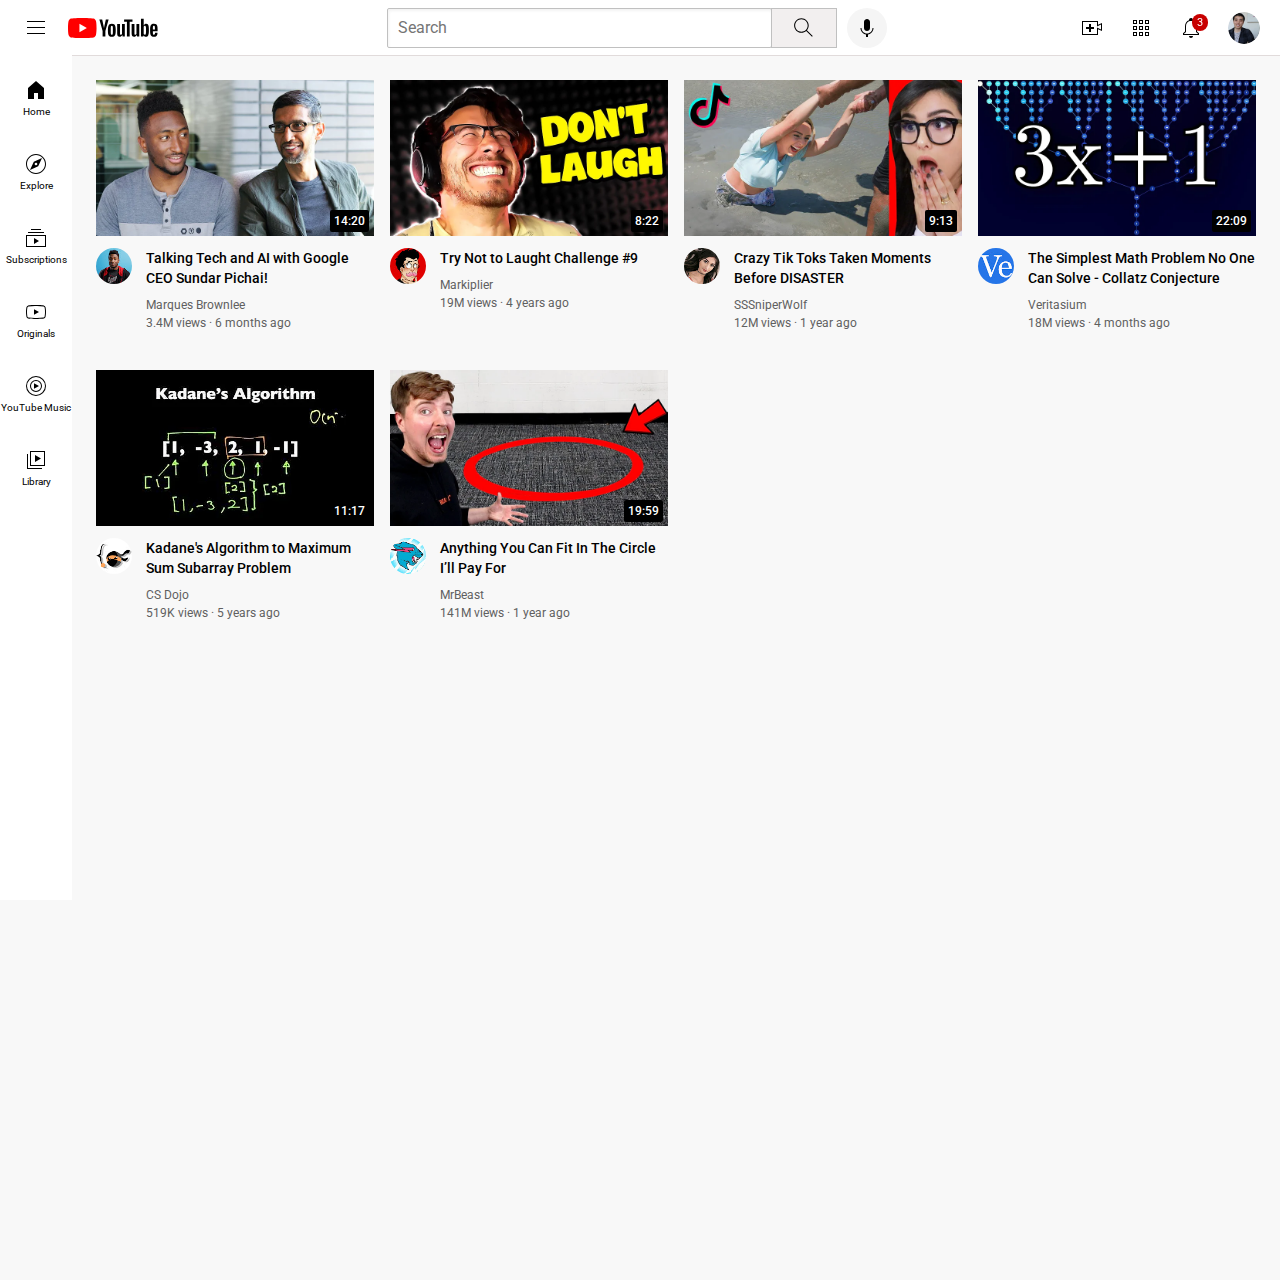
<file: index.html>
<!DOCTYPE html>
<html>
  <head>
    <title>
      Youtube.com Clone
    </title>
    <link rel="preconnect" href="https://fonts.googleapis.com">
    <link rel="preconnect" href="https://fonts.gstatic.com" crossorigin>
    <link href="https://fonts.googleapis.com/css2?family=Roboto:wght@400;500;700&display=swap" 
      rel="stylesheet">
    
    <link rel="stylesheet" href="styles/header.css">
    <link rel="stylesheet" href="styles/general.css">
    <link rel="stylesheet" href="styles/video.css">
    <link rel="stylesheet" href="styles/sidebar.css">
  </head>

  <body>
    <div class="header">
      <div class="left-section">
        <img class="hamburger-menu" src="icons/hamburger-menu.svg">
        <img class="youtube-logo" src="icons/youtube-logo.svg">
      </div>

      <div class="middle-section">
        <input class="search-bar" type="text" placeholder="Search">
        <button class="search-button">
          <img class="search-icon" src="icons/search.svg">
          <div class="tooltip">
            Search
          </div>
        </button>
        <button class="voice-search-button">
          <img class="voice-search-icon" src="icons/voice-search-icon.svg">
          <div class="tooltip">
            Search with your voice
          </div>
        </button>
      </div>
     
      <div class="right-section">
        <div class="upload-icon-container">
          <img class="upload-icon" src="icons/upload.svg">
          <div class="tooltip">
            Create
          </div>
        </div>

       <div class="youtube-apps-container">
        <img class="youtube-apps-icon" src="icons/youtube-apps.svg">
          <div class="tooltip">
            YouTube apps
          </div>
       </div>

        <div class="notifications-container">
          <img class="notifications-icon" src="icons/notifications.svg">
          <div class="notifications-count"> 3</div>
          <div class="tooltip">
            Notifications
          </div>
        </div>
        <img class="current-user-picture" src="channel-pictures/my-channel.jpeg">
        
      </div>
    </div>

    <div class="sidebar">
      <div class="sidebar-link">
        <img src="icons/home.svg">
        <div>
          Home
        </div>
      </div>
      <div class="sidebar-link">
        <img src="icons/explore.svg">
        <div>
          Explore
        </div>
      </div>
      <div class="sidebar-link">
        <img src="icons/subscriptions.svg">
        <div>
          Subscriptions
        </div>
      </div>
      <div class="sidebar-link">
        <img src="icons/originals.svg">
        <div>
          Originals
        </div>
      </div>
      <div class="sidebar-link">
        <img src="icons/youtube-music.svg">
        <div>
          YouTube Music
        </div>
      </div>
      <div class="sidebar-link">
        <img src="icons/library.svg">
        <div>
          Library
        </div>
      </div>
      </div>

    <div class="video-grid">
      <div class="video-preview">
        <div class="thumbnail-row">
          <a href="https://youtu.be/n2RNcPRtAiY?si=ewPXz3p_4XnxcHWL" 
              target="_blank" class="video-picture-link">
          <img class="thumbnail" src="thumbnails/thumbnail-1.webp">
          </a>
          <div class="video-time">14:20</div>
        </div>
  
        <div class="video-info-grid">
          <div class="channel-picture">
            <img class="profile-picture" src="channel-pictures/channel-1.jpeg">
          </div>
          <div class="video-info">
            
            <p class="video-title">
              Talking Tech and AI with Google CEO Sundar Pichai!
            </p>
            <p class="video-author">
              Marques Brownlee
            </p>
            <p class="video-stats">
              3.4M views &#183; 6 months ago
            </p>
          </div>
        </div>  
      </div>
  
  
      <div class="video-preview">
        <div class="thumbnail-row">
          <a href="https://youtu.be/mP0RAo9SKZk?si=5ah9G_JJBovu45-G" 
            target="_blank" class="video-picture-link">
            <img class="thumbnail" src="thumbnails/thumbnail-2.webp">
          </a>
          <div class="video-time">8:22</div>
        </div>
        <div class="video-info-grid">
          <div class="channel-picture">
            <img class="profile-picture" src="channel-pictures/channel-2.jpeg">
          </div>
  
          <div class="video-info">
            <p class="video-title">
              Try Not to Laught Challenge #9
            </p>
            <p class="video-author">
              Markiplier
            </p>
            <p class="video-stats">
              19M views &#183; 4 years ago
            </p>
          </div>
        </div>     
      </div>
  
      <div class="video-preview">
        <div class="thumbnail-row">
          <a href="https://youtu.be/FgjPQQeTh1w?si=wrQFqw3qOmOFI6pI"
            target="_blank" class="video-picture-link">
            <img class="thumbnail" src="thumbnails/thumbnail-3.webp">
          </a>
          <div class="video-time">9:13</div>
        </div>
  
        <div class="video-info-grid">
          <div class="channel-picture">
            <img class="profile-picture" src="channel-pictures/channel-3.jpeg">
          </div>
          <div class="video-info">
            <p class="video-title">
              Crazy Tik Toks Taken Moments Before DISASTER
            </p>
            <p class="video-author">
              SSSniperWolf
            </p>
            <p class="video-stats">
              12M views &#183; 1 year ago
            </p>
          </div>
        </div>  
      </div>
  
  
      <div class="video-preview">
        <div class="thumbnail-row">
          <a href="https://youtu.be/094y1Z2wpJg?si=TpKQkYhmkhCFFf01"
            target="_blank" class="video-picture-link">
            <img class="thumbnail" src="thumbnails/thumbnail-4.webp">
          </a>
          <div class="video-time">22:09</div>
        </div>
        <div class="video-info-grid">
          <div class="channel-picture">
            <img class="profile-picture" src="channel-pictures/channel-4.jpeg">
          </div>
  
          <div class="video-info">
            <p class="video-title">
              The Simplest Math Problem No One Can Solve - Collatz Conjecture
            </p>
            <p class="video-author">
              Veritasium
            </p>
            <p class="video-stats">
              18M views &#183; 4 months ago
            </p>
          </div>
        </div>     
      </div>
  
      <div class="video-preview">
        <div class="thumbnail-row">
          <a href="https://youtu.be/86CQq3pKSUw?si=NeDWpzf1h6zNZZaP"
            target="_blank" class="video-picture-link">
            <img class="thumbnail" src="thumbnails/thumbnail-5.webp">
          </a>
          <div class="video-time">11:17</div>
        </div>
  
        <div class="video-info-grid">
          <div class="channel-picture">
            <img class="profile-picture" src="channel-pictures/channel-5.jpeg">
          </div>
          <div class="video-info">
            <p class="video-title">
              Kadane's Algorithm to Maximum Sum Subarray Problem
            </p>
            <p class="video-author">
              CS Dojo
            </p>
            <p class="video-stats">
              519K views &#183; 5 years ago
            </p>
          </div>
        </div>  
      </div>
  
      <div class="video-preview">
        <div class="thumbnail-row">
          <a href="https://youtu.be/yXWw0_UfSFg?si=w76xKsN-SnXtivvI"
            target="_blank" class="video-picture-link">
            <img class="thumbnail" src="thumbnails/thumbnail-6.webp">
          </a>
          <div class="video-time">19:59</div>
        </div>
        <div class="video-info-grid">
          <div class="channel-picture">
            <img class="profile-picture" src="channel-pictures/channel-6.jpeg">
          </div>
  
          <div class="video-info">
            <p class="video-title">
             Anything You Can Fit In The Circle I’ll Pay For
            </p>
            <p class="video-author">
              MrBeast
            </p>
            <p class="video-stats">
              141M views &#183; 1 year ago
            </p>
          </div>
        </div>     
      </div>
    </div>
  </body>
</html>
</file>
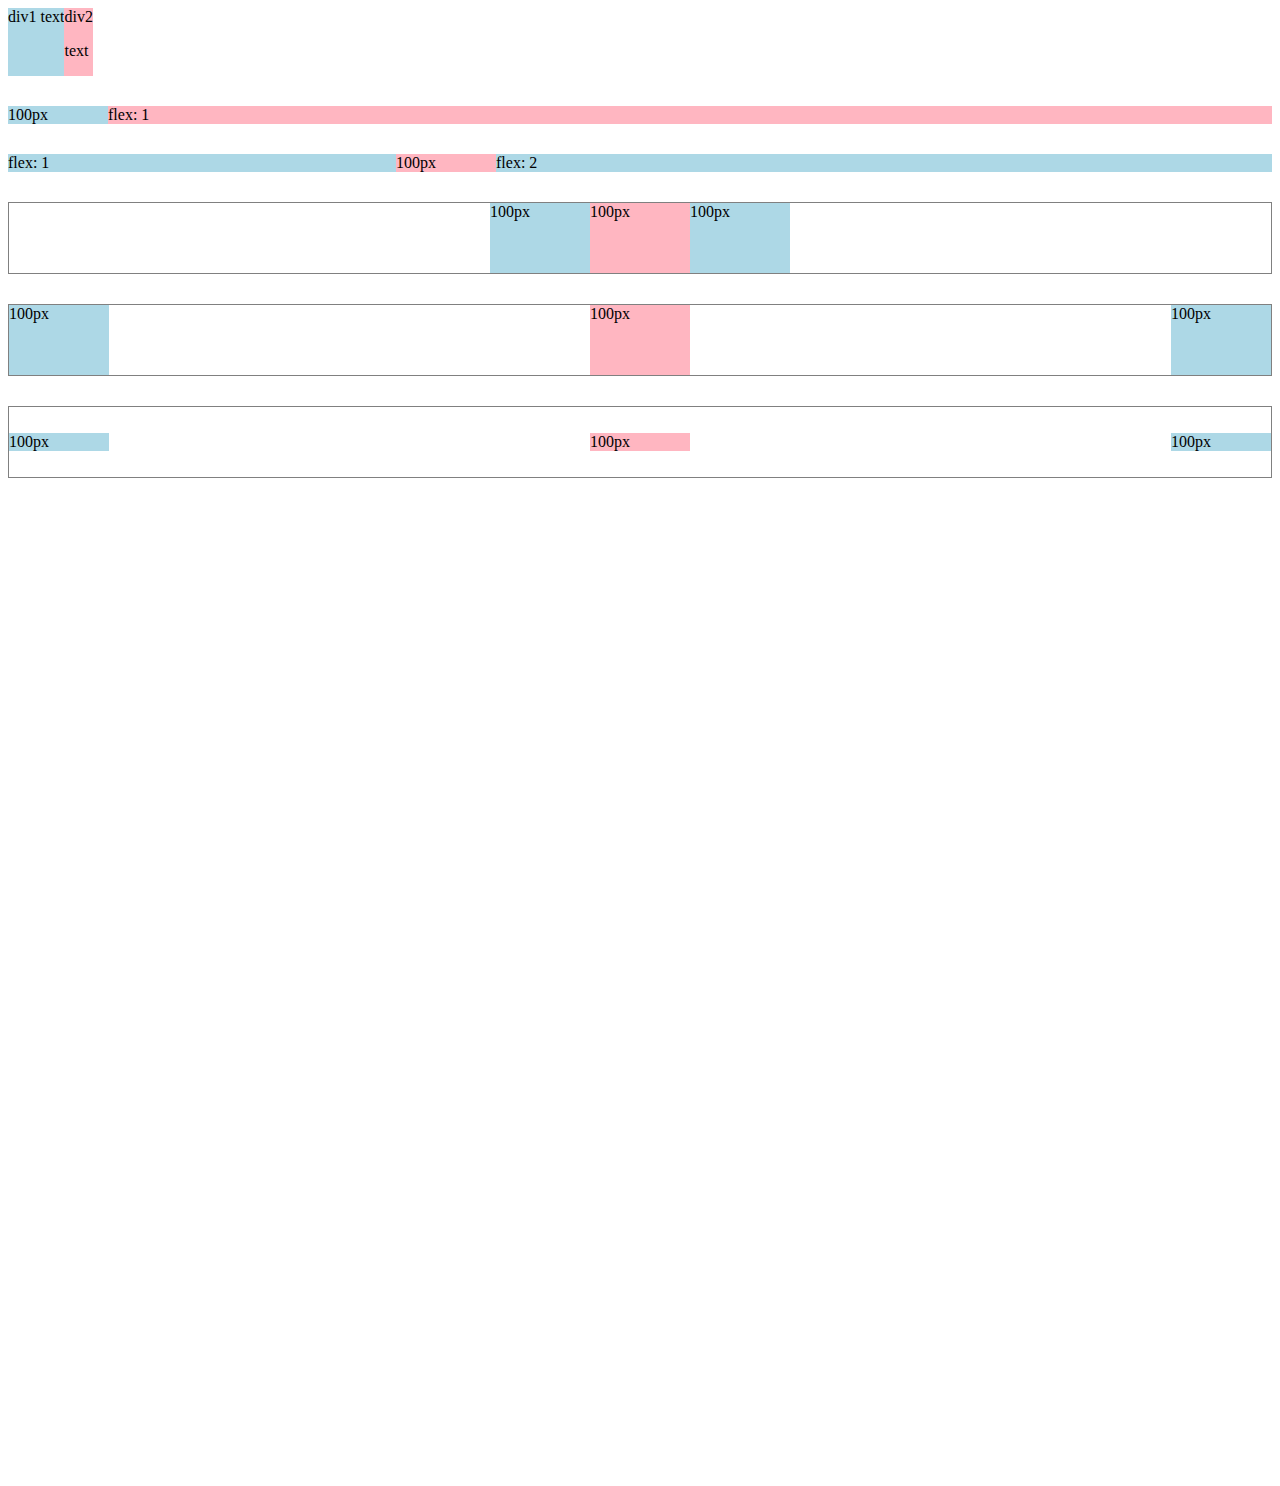
<file: icons/flexbox.html>
<!DOCTYPE html>
<html>
  <head>
    <title>
      Flexbox Practice
    </title>
  </head>

  <body style="padding-bottom: 1000px;">
    <div style="display: flex;
        flex-direction: row;">
      <div style="background-color:  lightblue;">
        div1 text
      </div>

      <div style="background-color: lightpink;">
        div2 <p> text</p>
      </div>

    </div>


    <div style="display: flex;
        margin-top: 30px;
        flex-direction: row;">
      <div style="background-color:  lightblue;
        width: 100px;">
       100px
      </div>

      <div style="background-color: lightpink;
        flex: 1;">
        flex: 1
      </div>

    </div>

    <div style="display: flex;
      margin-top: 30px;
      flex-direction: row;">

      <div style="background-color: lightblue;
        flex: 1;">
        flex: 1
      </div>

      <div style="background-color:  lightpink;
      width: 100px;">
      100px
    </div>

      <div style="background-color:  lightblue;
        flex:2;">
        flex: 2
      </div>

  </div>



  <div style="display: flex;
      border-width: 1px;
      border-color: gray;
      border-style: solid;
      height: 70px;
      margin-top: 30px;
      flex-direction: row;
      justify-content: center;">

      <div style="background-color: lightblue;
        width: 100px;">
        100px
      </div>

      <div style="background-color:  lightpink;
      width: 100px;">
      100px
    </div>

      <div style="background-color:  lightblue;
        width: 100px;">
        100px
      </div>
  </div>



  <div style="display: flex;
      border-width: 1px;
      border-color: gray;
      border-style: solid;
      height: 70px;
      margin-top: 30px;
      flex-direction: row;
      justify-content: space-between;">

      <div style="background-color: lightblue;
        width: 100px;">
        100px
      </div>

      <div style="background-color:  lightpink;
      width: 100px;">
      100px
    </div>

      <div style="background-color:  lightblue;
        width: 100px;">
        100px
      </div>
  </div>


  <div style="display: flex;
      border-width: 1px;
      border-color: gray;
      border-style: solid;
      height: 70px;
      margin-top: 30px;
      flex-direction: row;
      justify-content: space-between;
      align-items: center;">

      <div style="background-color: lightblue;
        width: 100px;">
        100px
      </div>

      <div style="background-color:  lightpink;
        width: 100px;">
        100px
      </div>

      <div style="background-color:  lightblue;
        width: 100px;">
        100px
      </div>
  </div>
  </body>
</html>
</file>
<file: styles/header.css>
.header {
  height: 55px;
  display: flex;
  flex-direction: row;
  justify-content: space-between;

  position: fixed;
  top: 0;
  left: 0;
  right: 0;
  z-index: 100;

  background-color: white;
  border-bottom-width: 1px;
  border-bottom-style: solid;
  border-bottom-color: rgb(225, 219, 219);
}

.left-section {
  display: flex;
  align-items: center;
}

.hamburger-menu {
  height: 24px;
  margin-left: 24px;
  margin-right: 20px;
}

.youtube-logo {
  height: 20px;
}

.middle-section {
  flex: 1;
  margin-left: 70px;
  margin-right: 35px;
  max-width: 500px;
  display: flex;
  align-items: center;
}

.search-bar {
  flex: 1;
  height: 36px;
  padding-left: 10px;
  font-size: 16px;
  border-width: 1px;
  border-style: solid;
  border-color: rgb(192, 192, 192);
  border-radius: 2px;
  box-shadow: inset 1px 2px 3px rgba(0,0,0,0.05);
  width: 0;
}

.search-bar::placeholder {
  font-family: Roboto, Arial;
  font-size: 16px;
}

.search-button {
  height: 40px;
  width: 66px;
  background-color: rgb(242, 239, 239);
  border-width: 1px;
  border-style: solid;
  border-color: rgb(192, 192, 192);
  margin-left: -1px;
  margin-right: 10px;

 
}

.search-button,
.voice-search-button,
.upload-icon-container,
.youtube-apps-container,
.notifications-container {
  display: flex;
  justify-content: center;
  align-items: center;
  position: relative;
}

.search-button .tooltip,
.voice-search-button .tooltip,
.upload-icon-container .tooltip,
.youtube-apps-container .tooltip,
.notifications-container .tooltip {
  font-family: Roboto, Arial;
  position: absolute;
  background-color: gray;
  color: white;
  padding-top: 4px;
  padding-bottom: 4px;
  padding-left: 8px;
  padding-right: 8px;
  border-radius: 2px;
  font-size: 12px;
  bottom: -30px;
  opacity: 0;
  transition: opacity 0.15s;
  pointer-events: none;
  white-space: nowrap;
}

.search-button:hover .tooltip,
.voice-search-button:hover .tooltip,
.upload-icon-container:hover .tooltip,
.youtube-apps-container:hover .tooltip,
.notifications-container:hover .tooltip {
  opacity: 1;
}

.search-icon {
  height: 25px;
}

.voice-search-button {
  height: 40px;
  width: 40px;
  border-radius: 20px;
  border: none;
  background-color: rgb(245, 245, 245);
}

.voice-search-icon {
  height: 24px;
}

.right-section {
  margin-right: 20px;
  width: 180px;
  display: flex;
  align-items: center;
  justify-content: space-between;
  flex-shrink: 0;
}

.upload-icon {
  height: 24px;

}

.notifications-container {
  position: relative;
}

.notifications-count {
  position: absolute;
  top: -2px;
  right: -5px;
  background-color: rgb(200, 0, 0);
  color: white;
  font-family: Roboto, Arial;
  font-size: 11px;
  padding-left: 5px;
  padding-right: 5px;
  padding-top: 2px;
  padding-bottom: 2px;
  border-radius: 10px;
}

.youtube-apps-icon {
  height: 24px;
}

.notifications-icon {
  height: 24px;
}

.current-user-picture {
  height: 32px;
  border-radius: 16px;
}
</file>
<file: styles/general.css>
p {
  font-family: Roboto, Arial;
  margin-top: 0;
  margin-bottom: 0;
}

body {
  margin: 0;
  padding-top: 80px;
  height: 1200px;
  padding-left: 96px;
  padding-right: 24px;
  background-color: rgb(248, 248, 248);
}
</file>
<file: styles/video.css>
.thumbnail {
width: 100%;
}

.thumbnail:hover {
  cursor: pointer;
}

.video-title {
margin-top: 0;
font-size: 14px;
font-weight: 500;
line-height: 20px;
margin-bottom: 10px;
}

.red {
margin-left: 30px;
background-color: rgb(50, 49, 49);
width: 320px;
padding-left: 10px;
padding-bottom: 8px;
}

.install-youtube {
color: white;
font-size: 20px;
}

.border {
color: rgb(164, 162, 162);
width: 310px;
font-size: 15px;
}

.video-info-grid {
display: grid;
grid-template-columns: 50px 1fr;
}

.profile-picture {
width: 36px;
border-radius: 50px;
}

.thumbnail-row {
margin-bottom: 8px;
position: relative;
}

.video-author, 
.video-stats {
font-size: 12px;
color: rgb(96, 96, 96);
}

.video-author {
margin-bottom: 4px;
}

.video-grid {
display: grid;
grid-template-columns: 1fr 1fr 1fr;
column-gap: 16px;
row-gap: 40px;
}

@media (max-width: 750px) {
  .video-grid {
    grid-template-columns: 1fr 1fr;
  }
}

@media (min-width: 751px) and (max-width: 999px) {
  .video-grid {
    grid-template-columns: 1fr 1fr 1fr;
  }
}

@media (min-width: 1000px) {
  .video-grid {
    grid-template-columns: 1fr 1fr 1fr 1fr;
  }
}

.video-time {
  font-family: Roboto, Arial;
  font-size: 12px;
  font-weight: 500;
  padding: 4px;
  border-radius: 2px;
  padding-top: 4px;
  background-color: black;
  color: white;
  position: absolute;
  bottom: 8px;
  right: 5px;
}
</file>
<file: styles/sidebar.css>
.sidebar {
  position: fixed;
  left: 0;
  bottom: 0;
  top: 55px;
  width: 72px;
  background-color: white;
  z-index: 200;
  padding-top: 5px;
}

.sidebar-link {
  height: 74px;
  display: flex;
  justify-content: center;
  align-items: center;
  flex-direction: column;
}

.sidebar-link:hover {
  background-color: rgb(235, 235, 235);
  cursor: pointer;
}

.sidebar-link img {
  height: 24px;
  margin-bottom: 4px;
}

.sidebar-link div {
  font-family: roboto, arial;
  font-size: 10px;
}
</file>
